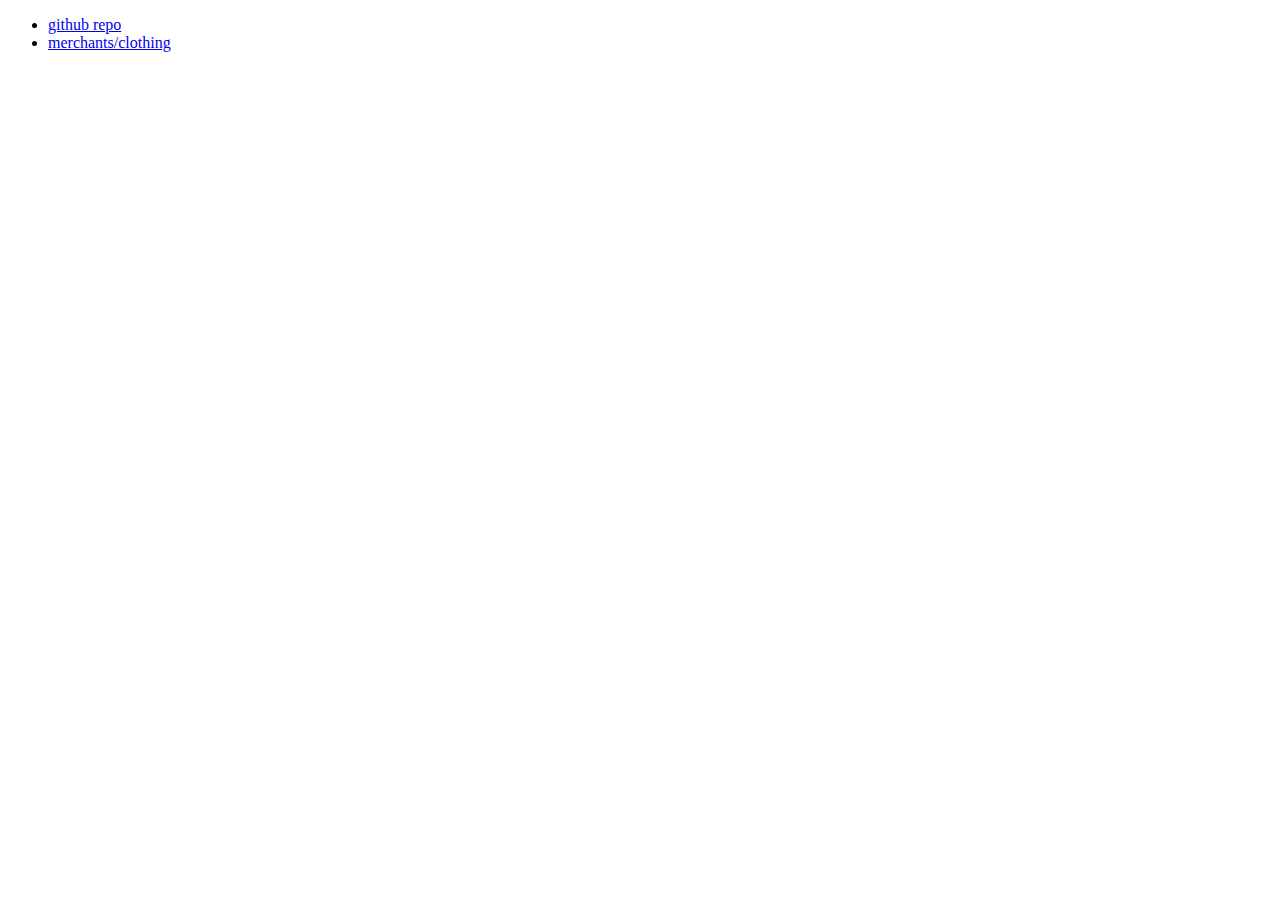
<file: index.html>
<!DOCTYPE html>
<html>
    <head>
        <title>webpayments-demo</title>
        <meta name="viewport" content="width=device-width, initial-scale=1" />
    </head>
    <body>
        <ul>
            <li><a href="https://github.com/tommythorsen/webpayments-demo">github repo</a></li>
            <li><a href="merchants/clothing">merchants/clothing</a></li>
        </ul>
    </body>
</html>
</file>
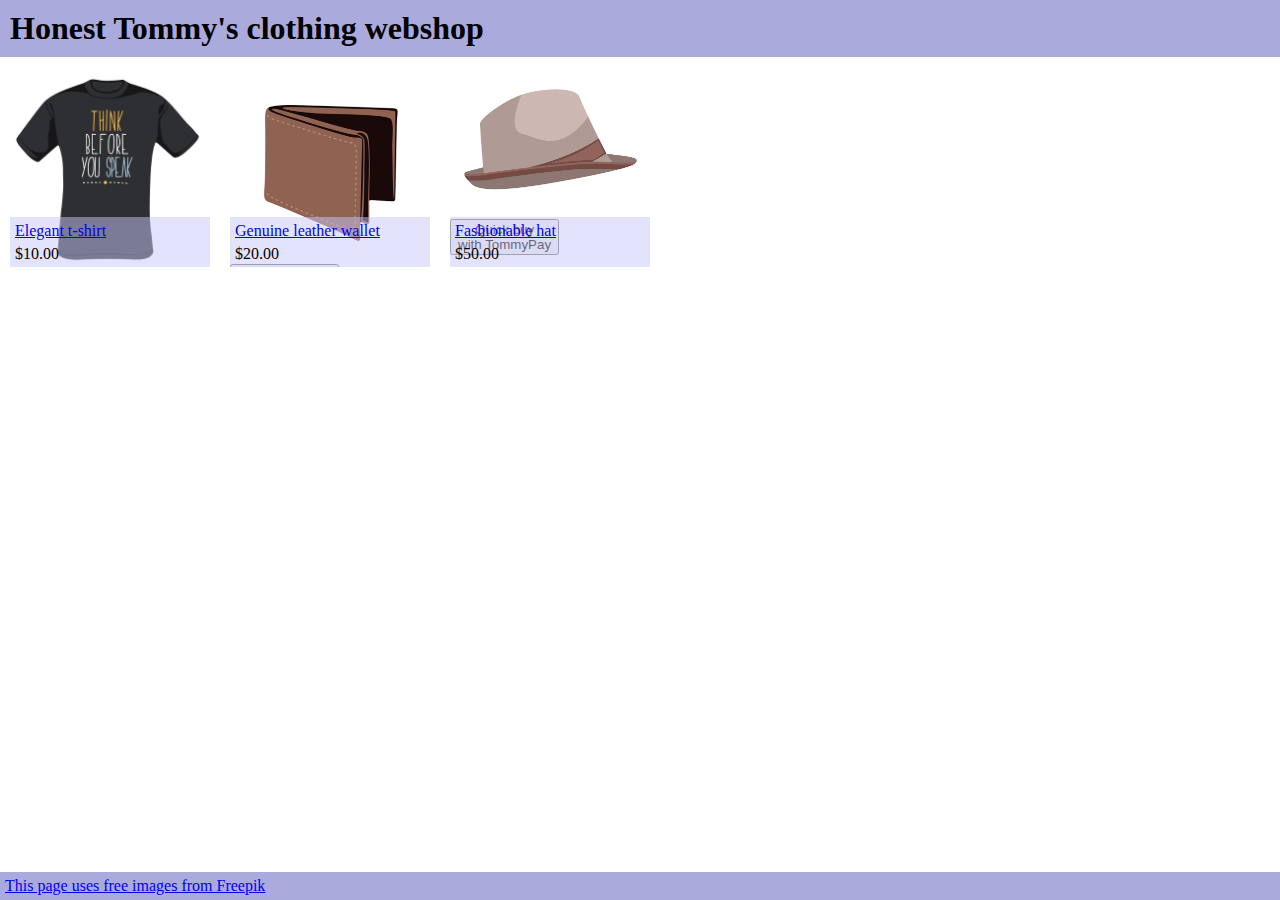
<file: merchants/clothing/index.html>
<!DOCTYPE html>
<html>
    <head>
        <title>Honest Tommy's clothing webshop</title>

        <meta name="viewport" content="width=device-width, initial-scale=1" />
        <link rel="stylesheet" href="style.css"/>
        <script src="https://tommythorsen.github.io/webpayments-polyfill/webpayments-polyfill.js"></script>
        <script src="inventory.js"></script>
        <script src="payment.js"></script>
    </head>

    <body>
        <header>
            <h1>Honest Tommy's clothing webshop</h1>
        </header>
        <div id="items"></div>
        <footer>
            <a href="http://www.freepik.com/free-photos-vectors/design">
                This page uses free images from Freepik
            </a>
        </footer>
        <script>
            var div = document.getElementById("items");
            for (var key in items) {
                var item = items[key];
                div.innerHTML += '<item>' +
                    '<img class="itemimage" src="' + item.picture + '"/>' +
                    '<button class="buybutton" onclick="buyWithTommyPay(\'' + key + '\')">Quick buy<br>with TommyPay</button>' +
                    '<div class="descriptioncontainer">' +
                    '<p><a href="item.html?key=' + key + '">' + item.name + '</a><p>' +
                    '<p>$' + item.price + '</p>' +
                    '</div>'
                    '</item>\n';
            }
        </script>
    </body>
</html>
</file>
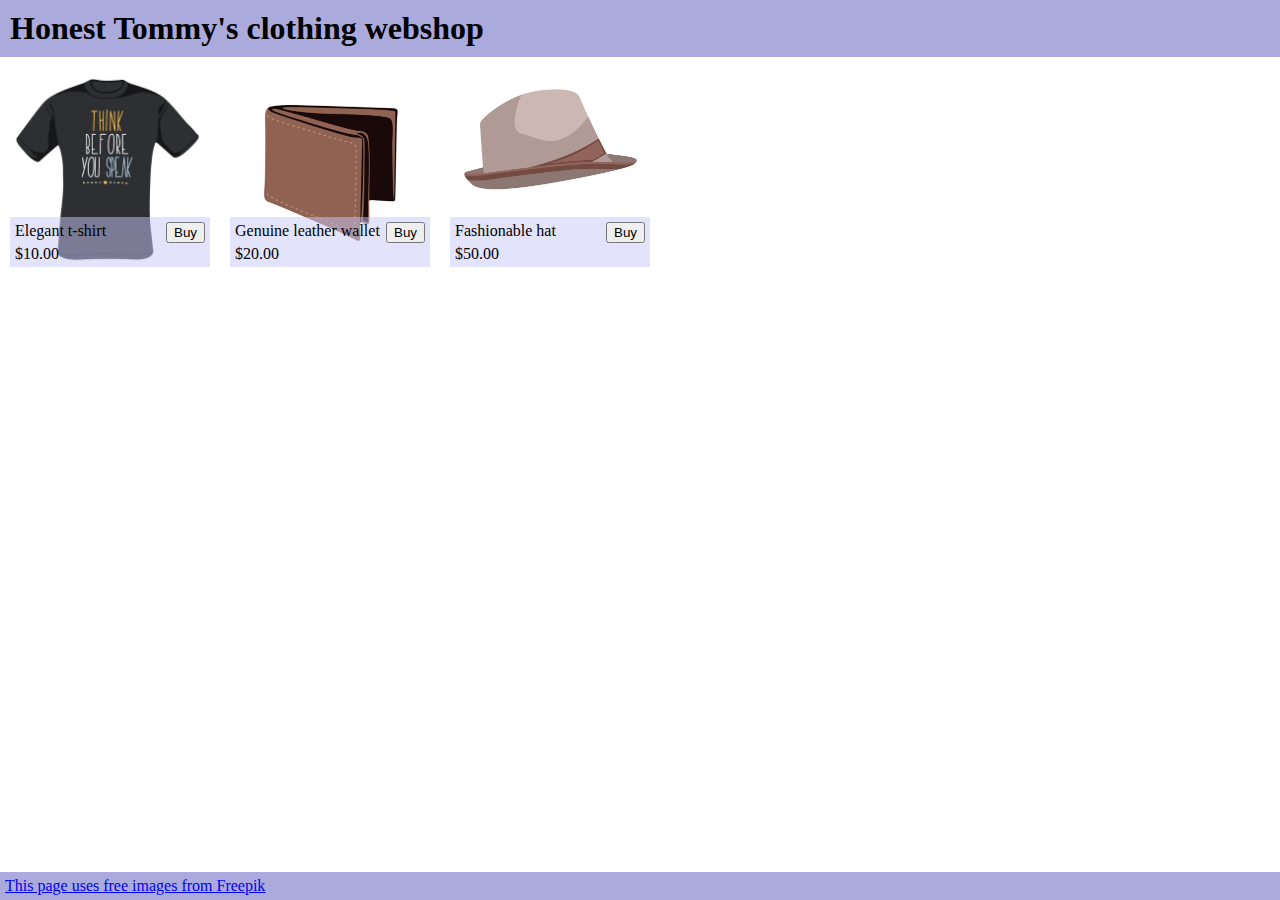
<file: merchants/eventbug/index.html>
<!DOCTYPE html>
<html>
    <head>
        <title>Honest Tommy's clothing webshop</title>

        <meta name="viewport" content="width=device-width, initial-scale=1" />
        <link rel="stylesheet" href="style.css"/>
        <script src="inventory.js"></script>
        <script>
function buy(key) {
    var item = items[key];
    var methodData = [
        {
            supportedMethods: ["basic-card", "tommypay", "mastercard", "visa"],
        }
    ]
    var details = {
        total: {
            label: "Total",
            amount: { currency: "USD", value: item.price }
        },
        displayItems: [
            {
                label: item.name,
                amount: { currency: "USD", value: item.price }
            }
        ],
        shippingOptions: [
            {
                id: "regular",
                label: "Regular snail-mail shipping",
                amount: { currency: "USD", value: "2.00" }
            },
            {
                id: "express",
                label: "Express shipping",
                amount: { currency: "USD", value: "5.00" }
            }
        ]
    }
    var options = {
        requestPayerName: true,
        requestPayerEmail: true,
        requestPayerPhone: true,
        requestShipping: true
    }

    try {
        var request = new PaymentRequest(methodData, details, options);
        request.show()
        .then(function(paymentResponse) {
            console.log("payment response:");
            console.log("  method name: " + paymentResponse.methodName);
            console.log("  details: " + JSON.stringify(paymentResponse.details));
            console.log("  payer name: " + paymentResponse.payerName);
            console.log("  payer email: " + paymentResponse.payerEmail);
            console.log("  payer phone: " + paymentResponse.payerPhone);
            if (paymentResponse) {
                location.href = "receipt.html?id=" + key;
            }
        })
        .catch(function(error) {
            window.alert(error);
        });
    } catch(error) {
        window.alert(error);
    }
}
        </script>
    </head>

    <body>
        <header>
            <h1>Honest Tommy's clothing webshop</h1>
        </header>
        <div id="items"></div>
        <footer>
            <a href="http://www.freepik.com/free-photos-vectors/design">
                This page uses free images from Freepik
            </a>
        </footer>
        <script>
            var div = document.getElementById("items");
            for (var key in items) {
                var item = items[key];
                div.innerHTML += '<item>' +
                    '<img src="' + item.picture + '"/>' +
                    '<div>' +
                    '<p>' + item.name + '</p>' +
                    '<p>$' + item.price + '</p>' +
                    '<button onclick="buy(\'' + key + '\')">Buy</button>' +
                    '<div>'
                    '</item>\n';
            }
        </script>
    </body>
</html>
</file>
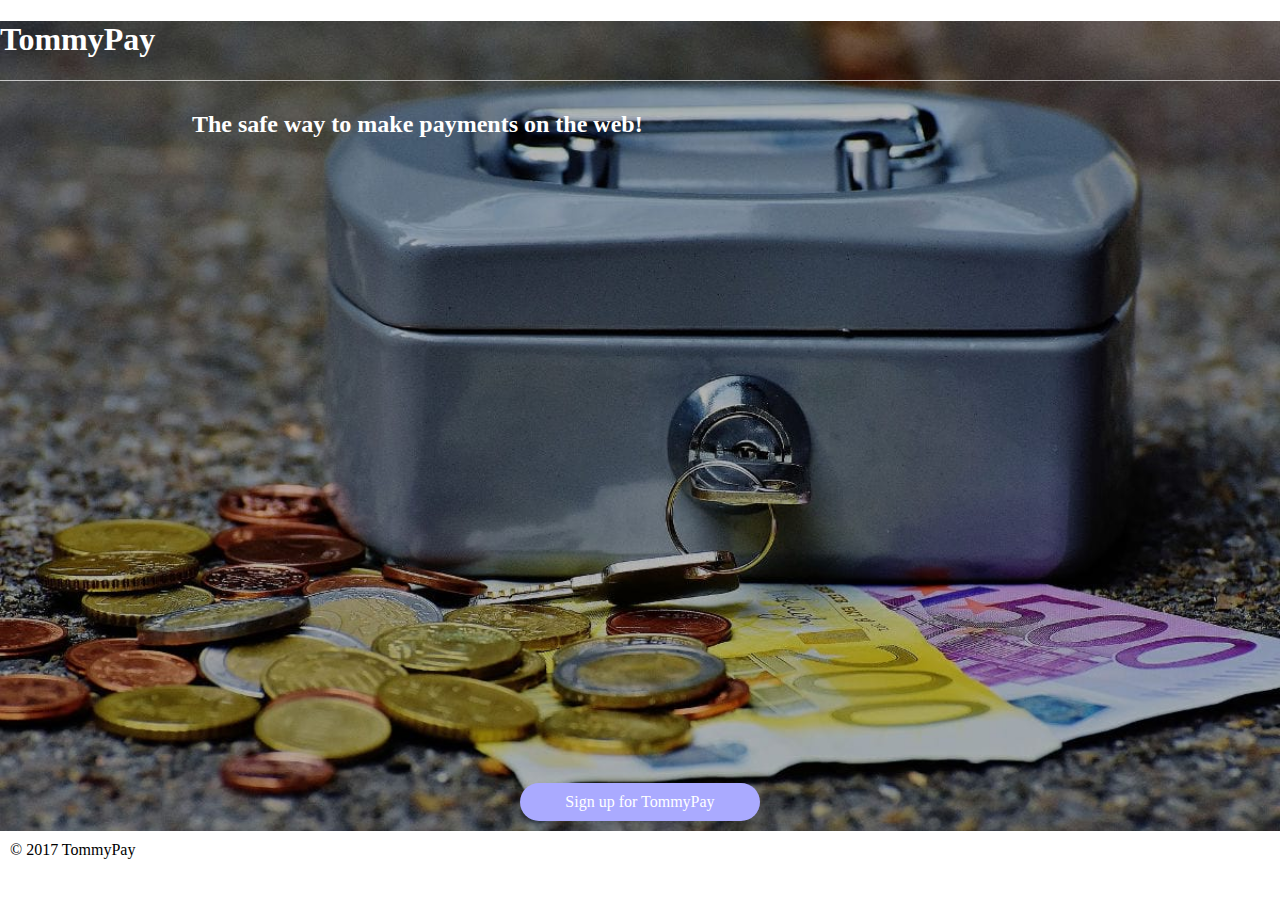
<file: payment-apps/tommypay/index.html>
<!DOCTYPE html>
<html>
    <head>
        <title>TommyPay</title>
        <meta name="viewport" content="width=device-width, initial-scale=1" />
        <link rel="stylesheet" href="files/style.css"/>
    </head>
    <body>
        <div class="content" style="background-image: url(files/cashbox.jpg)">
            <h1>TommyPay</h1>
            <div class="separator"></div>
            <h2 class="message">The safe way to make payments on the web!</h2>
            <a class="button" href="signup/index.html">Sign up for TommyPay</a>
        </div>

        <div class="footer">
            <p>&copy; 2017 TommyPay</p>
        </div>
    </body>
</html>
</file>
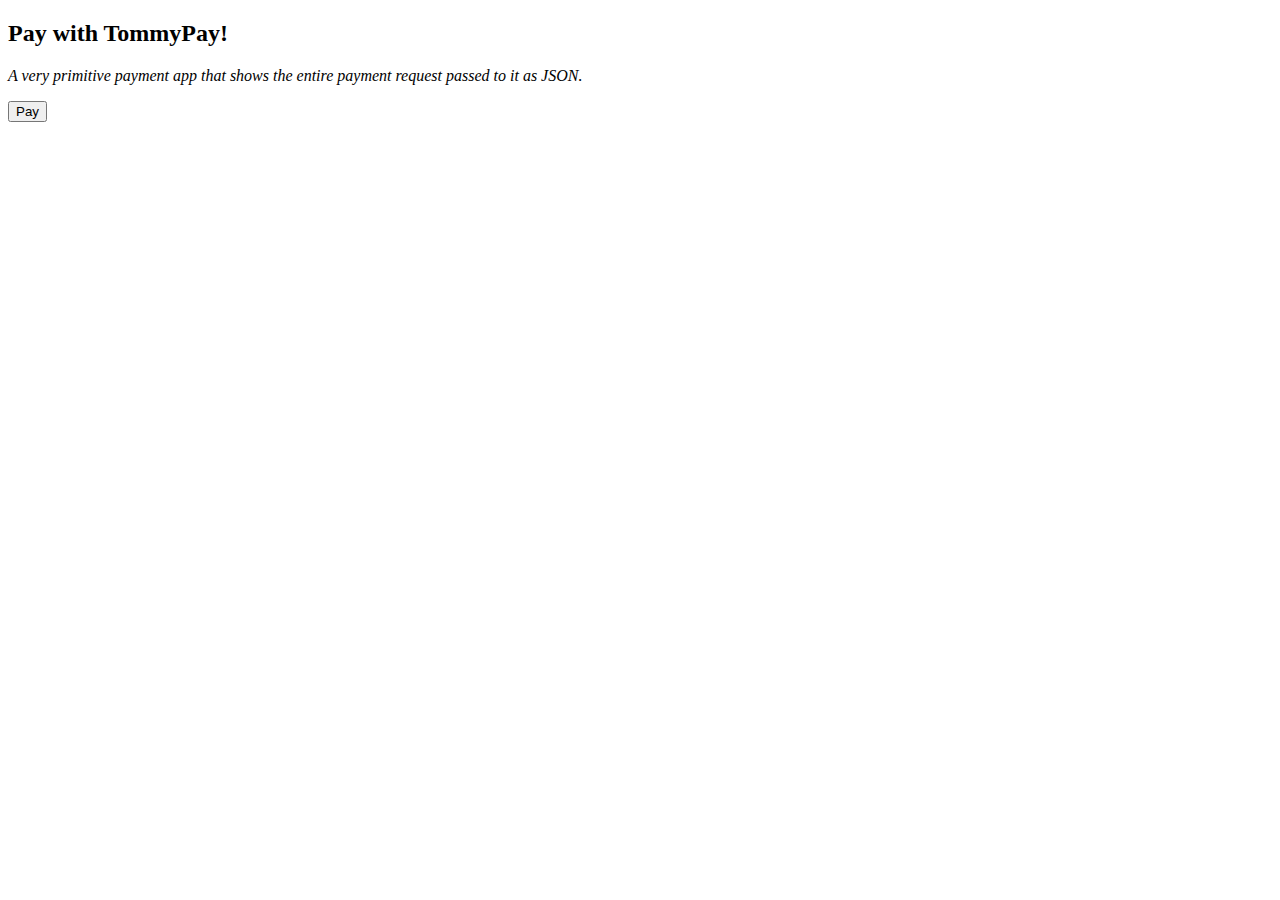
<file: payment-apps/tommypay/pay/index.html>
<!DOCTYPE html>
<html>
    <head>
        <title>Pay with TommyPay</title>
        <meta name="viewport" content="width=device-width, initial-scale=1" />
    </head>
    <body>
        <h2>Pay with TommyPay!</h2>
        <p><i>A very primitive payment app that shows the entire payment request passed
            to it as JSON.</i></p>

        <pre id="paymentView"></pre>

        <button id="paymentButton">Pay</button>

        <script>
            var paymentView = document.getElementById("paymentView");
            var paymentButton = document.getElementById("paymentButton");

            navigator.serviceWorker.addEventListener('message', function(event) {
                console.log("Page got message from SW");
                paymentView.textContent = JSON.stringify(event.data, null, '  ');
                paymentButton.onclick = function() {
                    console.log("Page passing response back to SW");
                    event.source.postMessage({
                        methodName: "https://tommypay.no/pay",
                        details: {
                            test: "test"
                        }
                    });
                    window.close();
                }
            });
        </script>
    </body>
</html>
</file>
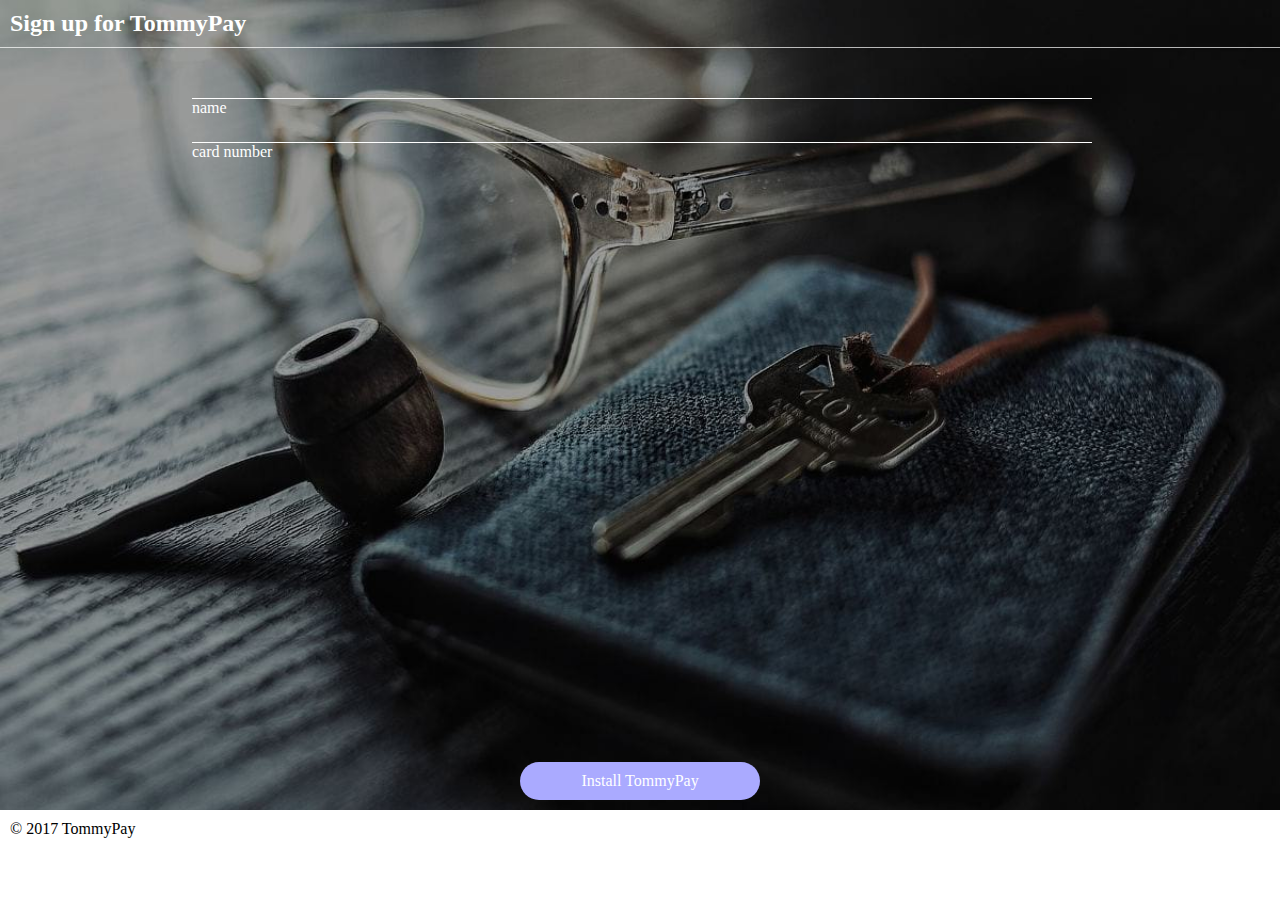
<file: payment-apps/tommypay/signup/index.html>
<!DOCTYPE html>
<html>
    <head>
        <title>Sign up for TommyPay</title>
        <meta name="viewport" content="width=device-width, initial-scale=1" />
        <link rel="stylesheet" href="../files/style.css"/>
    </head>
    <body>
        <div class="content" style="background-image: url(../files/wood.jpg)">
            <h2 class="title">Sign up for TommyPay</h2>
            <div class="separator"></div>

            <div class="message">
                <input class="textinput" style="text-transform: capitalize" type="text" id="name" />
                <p>name</p>

                <input class="textinput" type="number" id="number" />
                <p>card number</p>
            </div>

            <a class="button" href="#" onclick="install(); return false;">Install TommyPay</a>
        </div>

        <div class="footer">
            <p>&copy; 2017 TommyPay</p>
        </div>

        <script>
            var nameField = document.getElementById("name");
            var numberField = document.getElementById("number");

            function getQueryParam(name) {
                name = name.replace(/[\[\]]/g, "\\$&");
                var regex = new RegExp("[?&]" + name + "(=([^&#]*)|&|#|$)");
                results = regex.exec(window.location.search);
                if (!results) return null;
                if (!results[2]) return '';
                return decodeURIComponent(results[2].replace(/\+/g, " "));
            }

            function install() {
                var optionName = "Card ending in " + numberField.value.substr(-4);
                console.log("install \"" + optionName + "\"");
                navigator.serviceWorker.register("../pay/app.js")
                .then(function(registration) {
                    return Promise.all([
                        registration.paymentManager.instruments.set(
                            numberField.value.substr(-4),
                            {
                                name: optionName,
                                enabledMethods: [ "https://tommypay.no/pay" ]
                            }),
                        ]);
                }).then(function() {
                    var redirectUrl = getQueryParam("redirect_url");
                    window.location.href = redirectUrl ? redirectUrl : "confirmation.html";
                }).catch(function(error) {
                    alert("error: " + error);
                });
            }
        </script>
    </body>
</html>
</file>
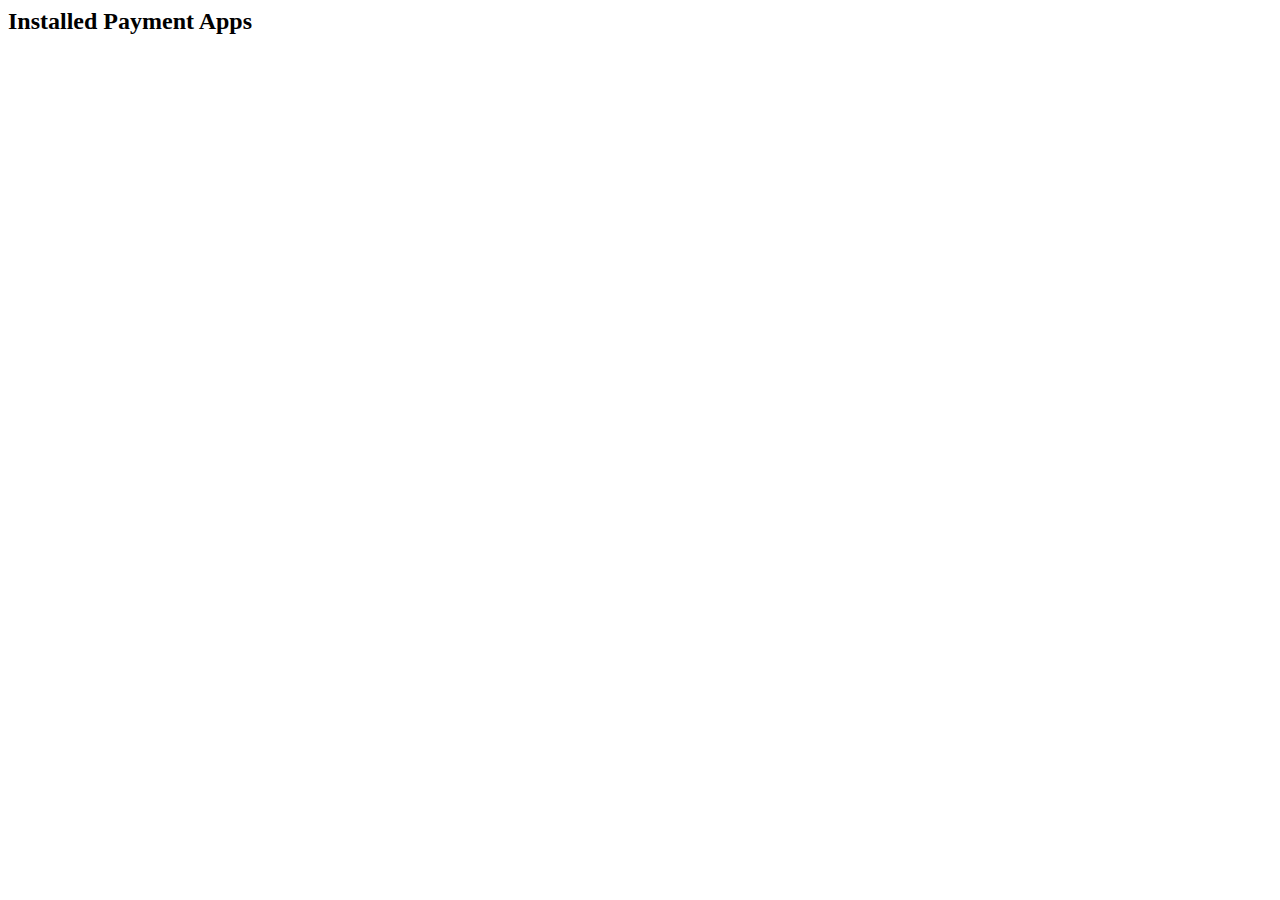
<file: mediator-extension/popup.html>
<html>
    <head>
        <title>Installed Payment Apps</title>
    </head>
    <body style="width: 300px">
        <h2>Installed Payment Apps</h2>
        <p id="empty" style="display: none"><i>No payment apps installed</i></p>
        <div id="apps"></div>
        <div style="float: left; clear: left; height: 10px"></div>
        <script src="popup.js"></script>
    </body>
</html>
</file>
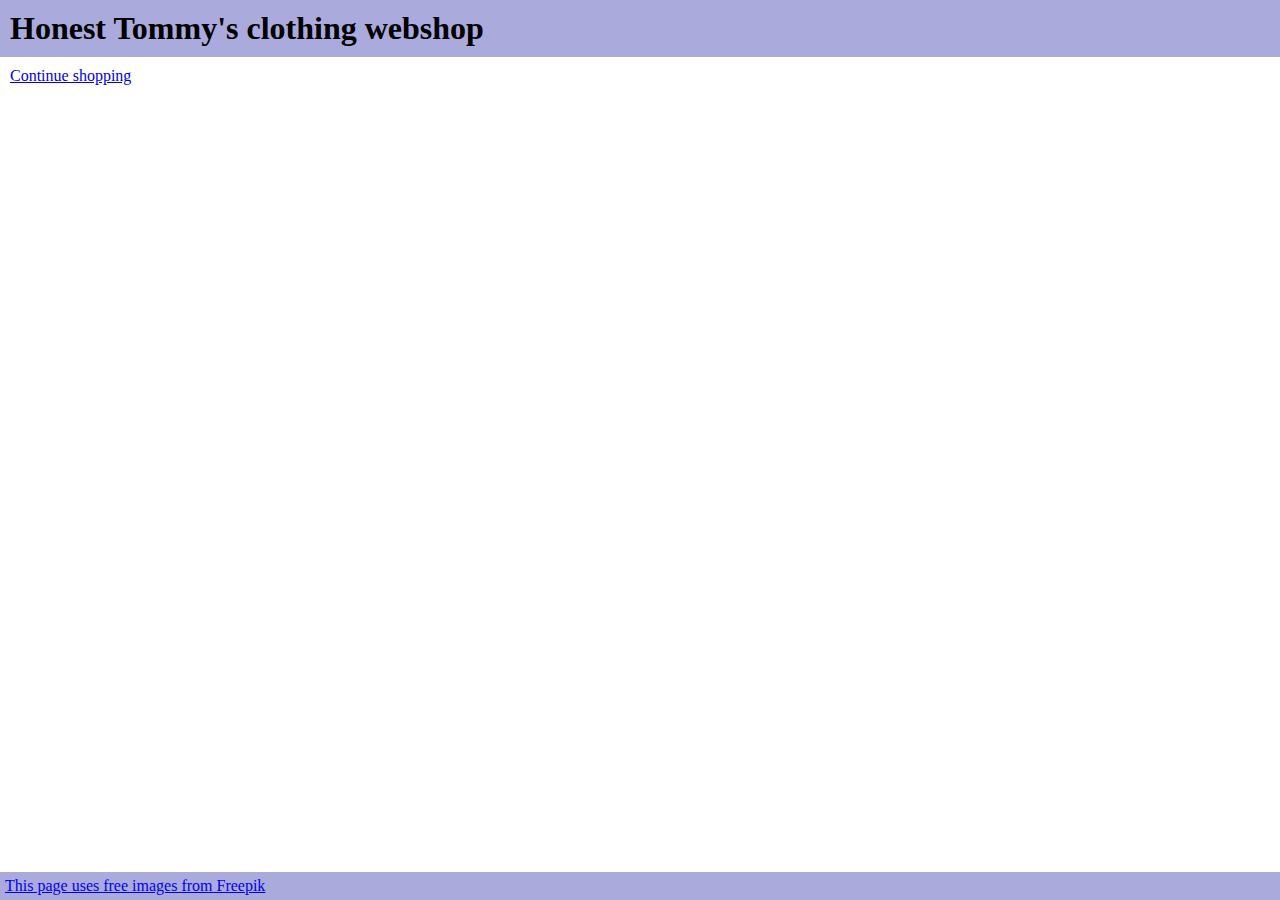
<file: merchants/clothing/item.html>
<!DOCTYPE html>
<html>
    <head>
        <title>Honest Tommy's clothing webshop</title>

        <meta name="viewport" content="width=device-width, initial-scale=1" />
        <link rel="stylesheet" href="style.css"/>
        <script src="https://tommythorsen.github.io/webpayments-polyfill/webpayments-polyfill.js"></script>
        <script src="inventory.js"></script>
        <script src="payment.js"></script>
    </head>
    <body>
        <header>
            <h1>Honest Tommy's clothing webshop</h1>
        </header>
        <div id="item"></div>
        <footer>
            <a href="http://www.freepik.com/free-photos-vectors/design">
                This page uses free images from Freepik
            </a>
        </footer>
        <p style="clear: left; margin: 10px">
            <a href="index.html">Continue shopping</a>
        </p>
        <script>
            var key = getQueryParam("key");
            console.log("KEY: " + key);
            var div = document.getElementById("item");
            var item = items[key];
            div.innerHTML +=
                '<img class="itemimage" src="' + item.picture + '"/>' +
                '<div style="margin: 10px">' +
                '<p>' + item.name + '</p>' +
                '<p>$' + item.price + '</p>' +
                '<button style="padding: 5px; margin: 5px" onclick="buyWithTommyPay(\'' + key + '\')">' +
                'Buy with TommyPay</button><br>' +
                '<button style="padding: 5px; margin: 5px" onclick="buyWithBobPay(\'' + key + '\')">' +
                'By with BobPay</button><br>' +
                '<button style="padding: 5px; margin: 5px" onclick="buyWithCreditCard(\'' + key + '\')">' +
                'Buy with credit card</button>' +
                '<button style="padding: 5px; margin: 5px" onclick="buyWithAny(\'' + key + '\')">' +
                'Buy with any method</button>' +
                '</div>';
        </script>
    </body>
</html>
</file>
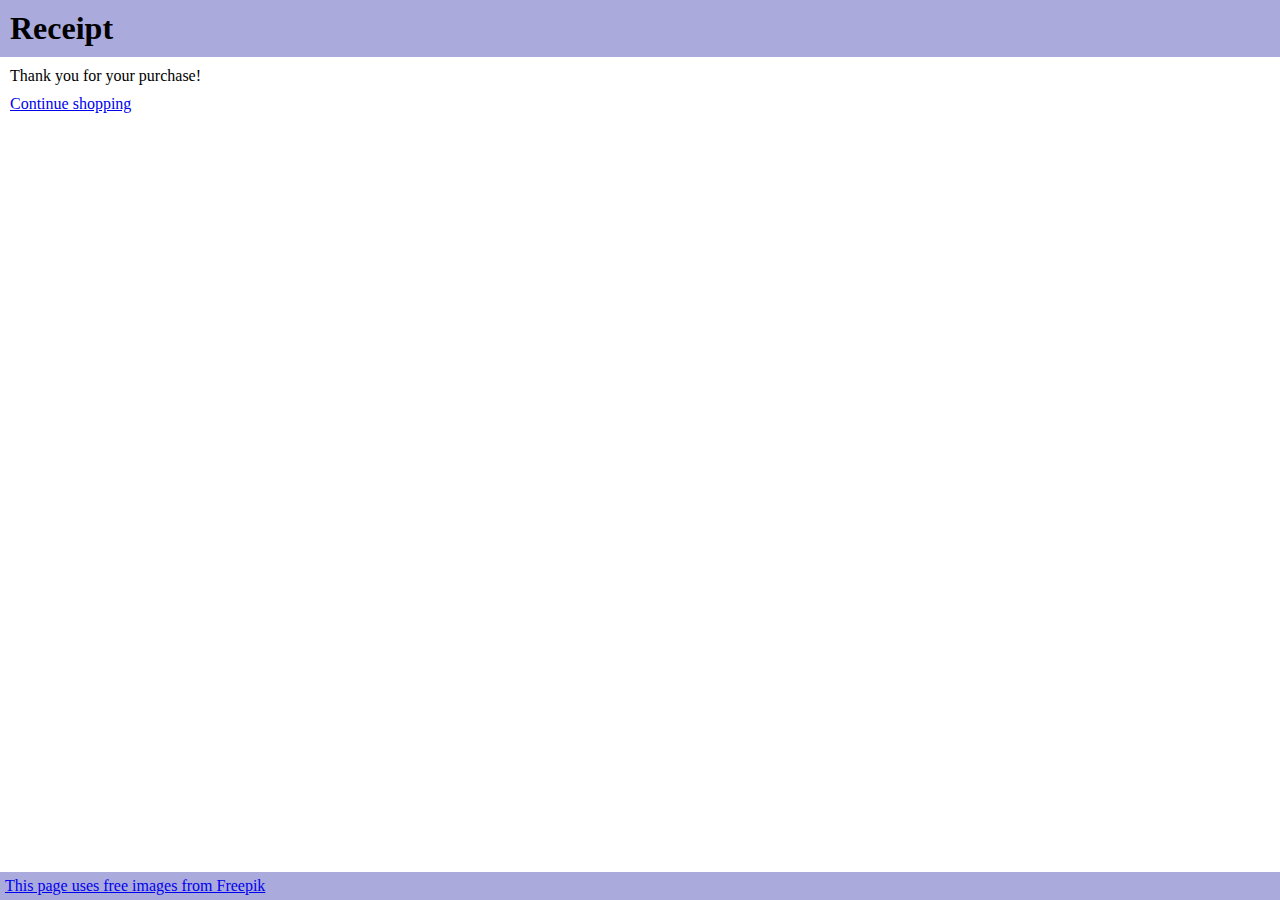
<file: merchants/clothing/receipt.html>
<!DOCTYPE html>
<html>
    <head>
        <title>Receipt</title>

        <meta name="viewport" content="width=device-width, initial-scale=1" />
        <link rel="stylesheet" href="style.css"/>
        <script src="inventory.js"></script>
        <script src="payment.js"></script>
    </head>
    <body>
        <header>
            <h1>Receipt</h1>
        </header>
        <p style="margin: 10px">Thank you for your purchase!</p>
        <div id="item"></div>
        <footer>
            <a href="http://www.freepik.com/free-photos-vectors/design">
                This page uses free images from Freepik
            </a>
        </footer>
        <p style="clear: left; margin: 10px">
            <a href="index.html">Continue shopping</a>
        </p>
        <script>
            var key = getQueryParam("key");
            console.log("KEY: " + key);
            var div = document.getElementById("item");
            var item = items[key];
            div.innerHTML += '<item>' +
                '<img src="' + item.picture + '"/>' +
                '<div>' +
                '<p>' + item.name + '</p>' +
                '<p>$' + item.price + '</p>' +
                '<div>'
                '</item>\n';
        </script>
    </body>
</html>
</file>
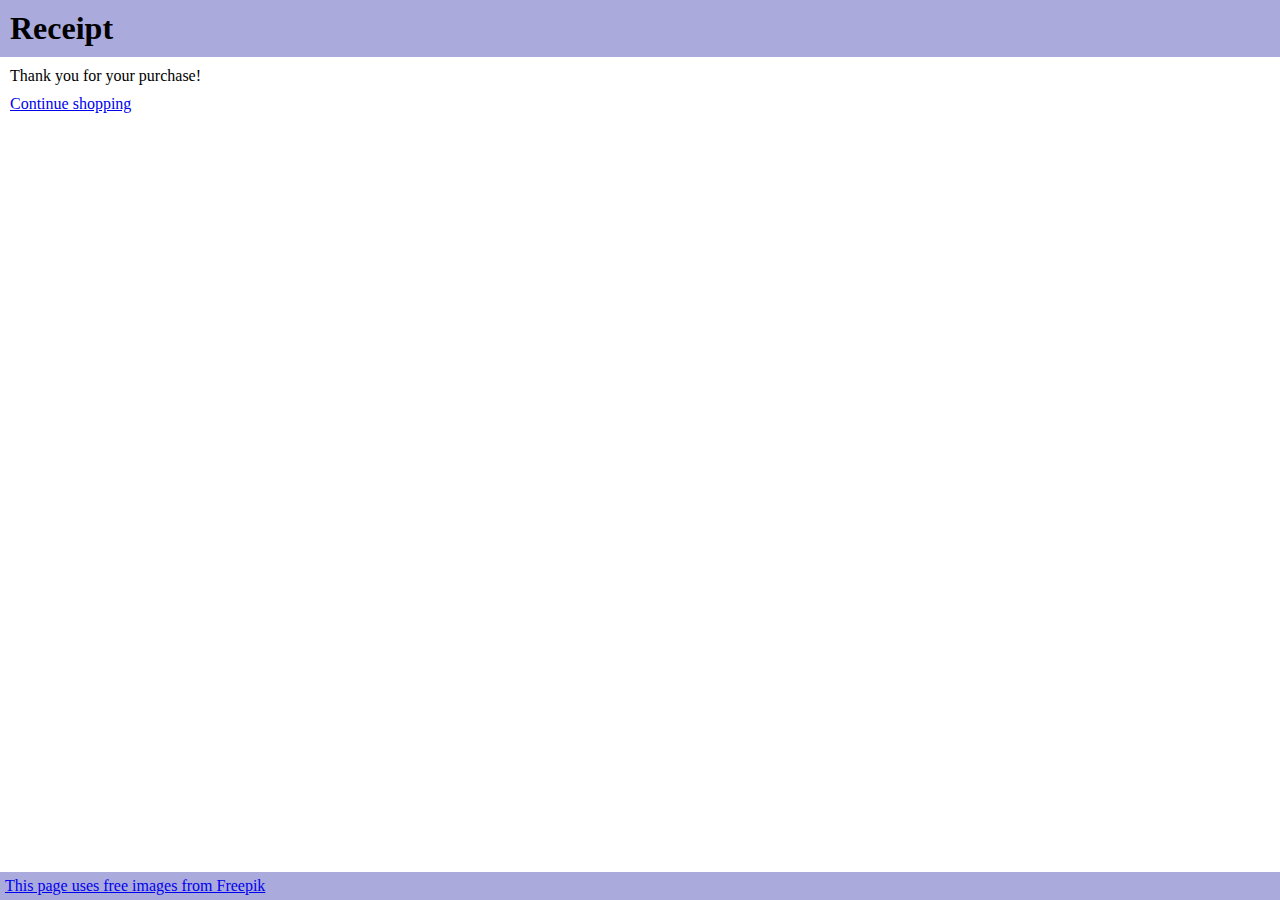
<file: merchants/eventbug/receipt.html>
<!DOCTYPE html>
<html>
    <head>
        <title>Receipt</title>

        <meta name="viewport" content="width=device-width, initial-scale=1" />
        <link rel="stylesheet" href="style.css"/>
        <script src="inventory.js"></script>
    </head>
    <body>
        <header>
            <h1>Receipt</h1>
        </header>
        <p style="margin: 10px">Thank you for your purchase!</p>
        <div id="item"></div>
        <footer>
            <a href="http://www.freepik.com/free-photos-vectors/design">
                This page uses free images from Freepik
            </a>
        </footer>
        <p style="clear: left; margin: 10px">
            <a href="index.html">Continue shopping</a>
        </p>
        <script>
            var key = location.search.substring(4);
            console.log("KEY: " + key);
            var div = document.getElementById("item");
            var item = items[key];
            div.innerHTML += '<item>' +
                '<img src="' + item.picture + '"/>' +
                '<div>' +
                '<p>' + item.name + '</p>' +
                '<p>$' + item.price + '</p>' +
                '<div>'
                '</item>\n';
        </script>
    </body>
</html>
</file>
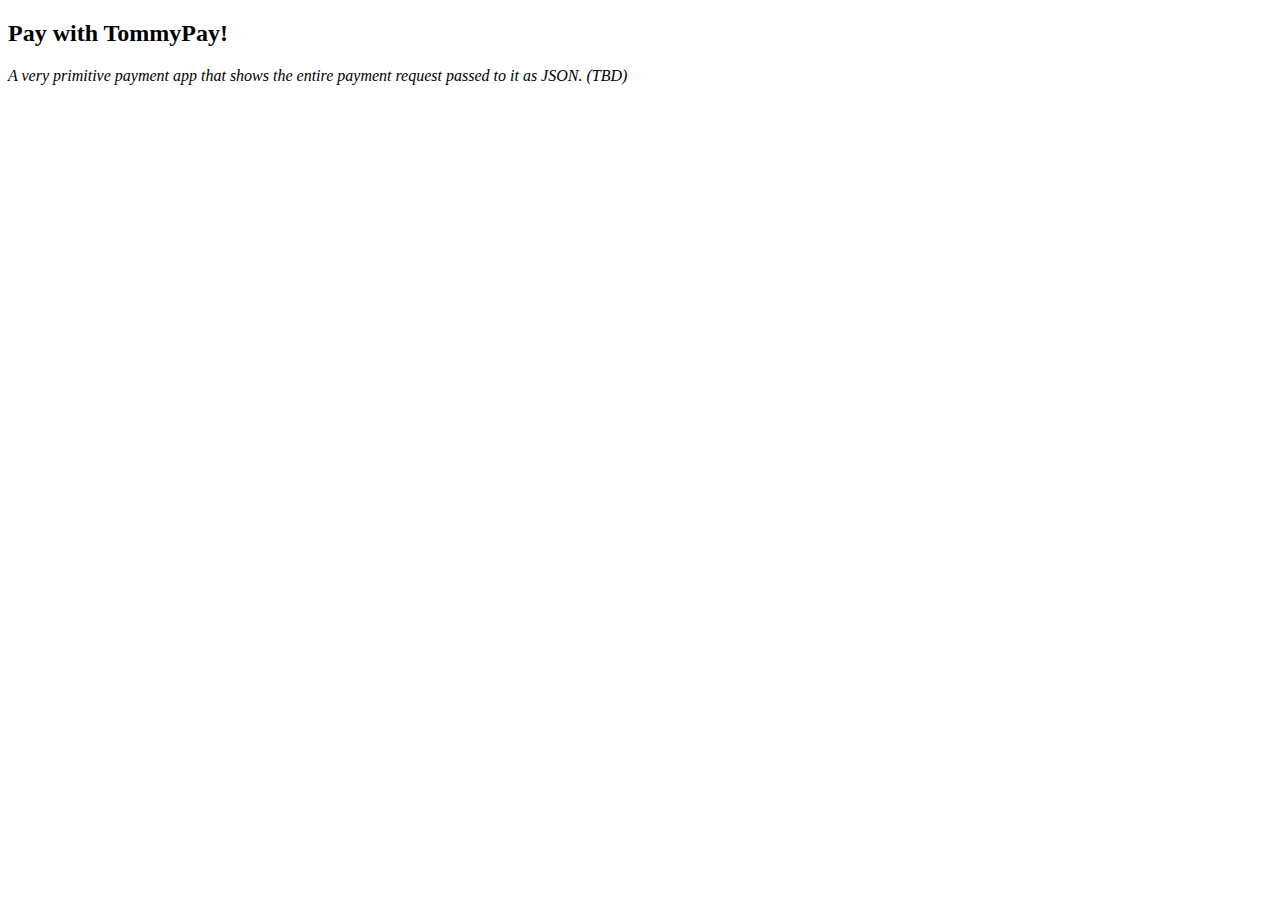
<file: payment-apps/tommypay/app.html>
<!DOCTYPE html>
<html>
    <head>
        <title>Install TommyPay</title>
        <meta name="viewport" content="width=device-width, initial-scale=1" />
    </head>
    <body>
        <h2>Pay with TommyPay!</h2>
        <p><i>A very primitive payment app that shows the entire payment request passed
            to it as JSON. (TBD)</i></p>
    </body>
</html>
</file>
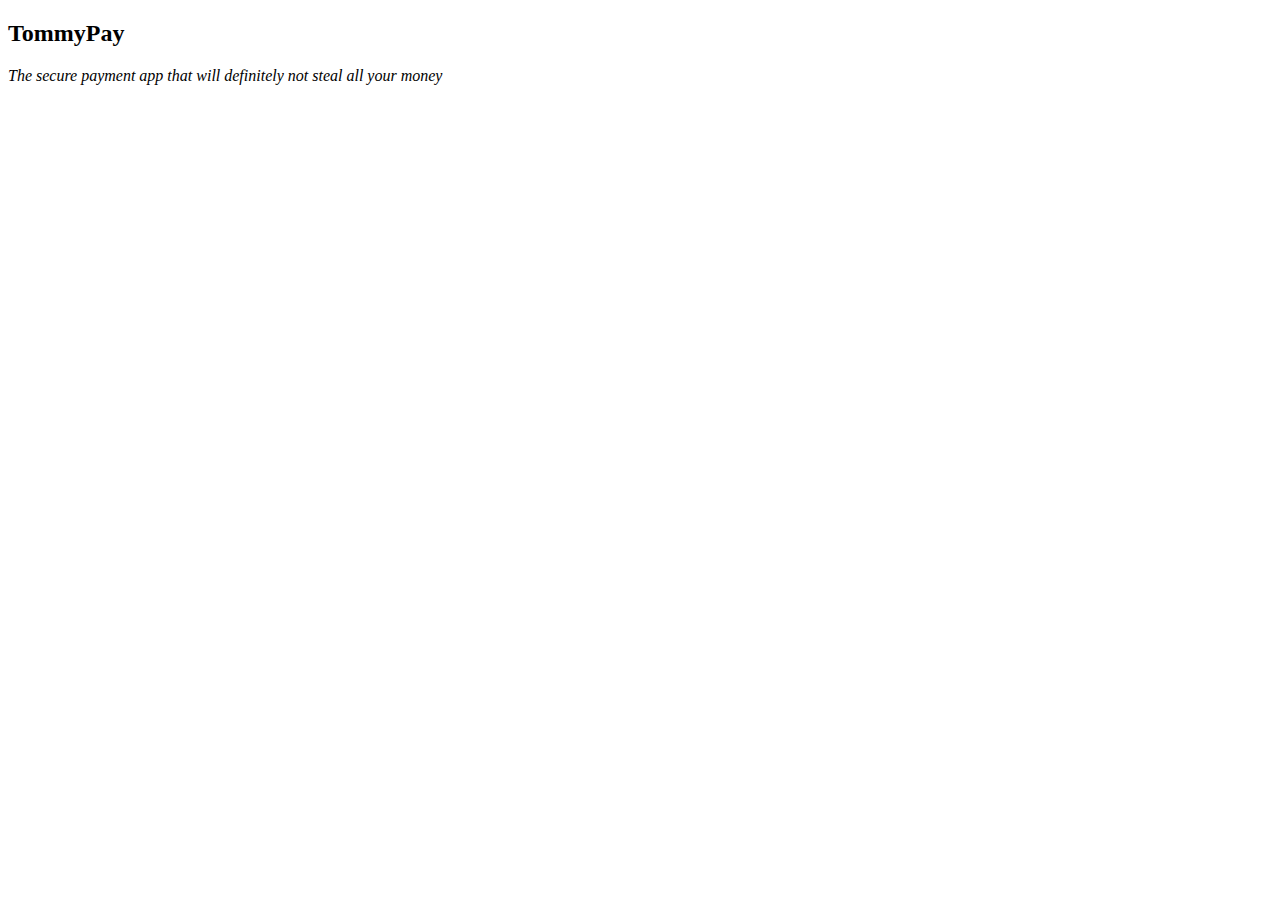
<file: payment-apps/tommypay/tommypay.html>
<!DOCTYPE html>
<html>
    <head>
        <title>TommyPay</title>
    </head>
    <body>
        <h2>TommyPay</h2>
        <p><i>The secure payment app that will definitely not steal all your money</i></p>

        <pre id="paymentView"></pre>

        <button style="display:none" id="pay" onclick="pay()">Pay</button>
        <button style="display:none" id="cancel" onclick="cancel()">Cancel</button>
        <button style="display:none" id="install" onclick="install()">Install Payment App</button>

        <script>
            var payButton = document.getElementById("pay");
            var cancelButton = document.getElementById("cancel");
            var installButton = document.getElementById("install");
            var paymentView = document.getElementById("paymentView");

            var interval = setInterval(function() {
                if (navigator.payments) {
                    clearInterval(interval);
                    onLoaded();
                }
            }, 100);

            function onLoaded() {
                console.log("loaded!!");
                navigator.payments.getRequest()
                .then(function(paymentRequest) {
                    if (paymentRequest) {
                        paymentView.textContent = "Confirm Payment\n\n" +
                            JSON.stringify(paymentRequest, null, 2);
                        payButton.style.display = "inline";
                        cancelButton.style.display = "inline";
                    } else {
                        installButton.style.display = "inline";
                    }
                })
                .catch(function(error) {
                    console.log("ERROR: " + error);
                    installButton.style.display = "inline";
                });
            }

            function pay() {
                console.log("pay!!");
                navigator.payments.submitPaymentResponse({
                    methodName: "tommypay",
                    details: {}
                });
            }

            function cancel() {
                console.log("cancel!!");
                navigator.payments.submitPaymentResponse(null);
            }

            function install() {
                console.log("install!!");
                // A hacky way of getting an absolute url
                var a = document.createElement("a");
                a.href = "tommypay.html";
                navigator.payments.registerPaymentApp({
                    name: "TommyPay",
                    start_url: a.href,
                    enabled_methods: ["tommypay"]
                });
            }
        </script>
    </body>
</html>
</file>
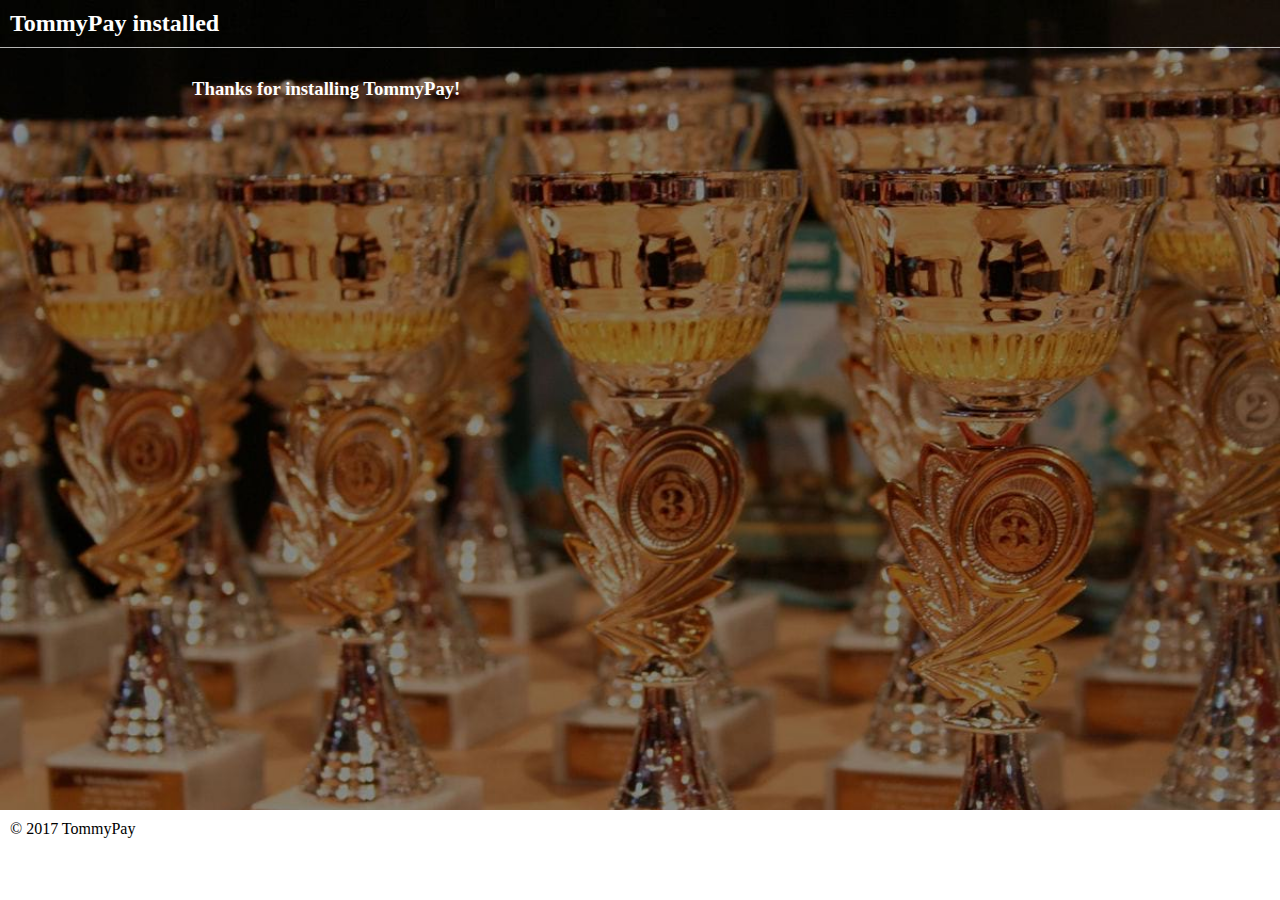
<file: payment-apps/tommypay/signup/confirmation.html>
<!DOCTYPE html>
<html>
    <head>
        <title>TommyPay installed</title>
        <meta name="viewport" content="width=device-width, initial-scale=1" />
        <link rel="stylesheet" href="../files/style.css"/>
    </head>
    <body>
        <div class="content" style="background-image: url(../files/cup.jpg)">
            <h2 class="title">TommyPay installed</h2>
            <div class="separator"></div>
            <h3 class="message">Thanks for installing TommyPay!</h3>
        </div>

        <div class="footer">
            <p>&copy; 2017 TommyPay</p>
        </div>
    </body>
</html>
</file>
<file: merchants/clothing/style.css>
body {
    margin: 0px;
}

item {
    width: 200px;
    height: 200px;
    margin: 10px 10px 40px 10px;
    float: left;
    display: block;
    overflow: hidden;
    position: relative;
}

item > img {
    max-width: 200px;
    max-height: 200px;
}

item > div {
    width: 200px;
    height: 50px;
    background-color: rgba(200, 200, 250, 0.5);
    position: absolute;
    bottom: 0px;
}

item > div > p {
    margin: 5px;
}

item > div > button {
    position: absolute;
    top: 0px;
    right: 0px;
    margin: 5px;
}

header {
    padding: 5px;
    background-color: #AAAADD;
}

header > h1 {
    margin: 5px;
}

footer {
    padding: 5px;
    background-color: #AAAADD;
    position: fixed;
    bottom: 0px;
    left: 0px;
    right: 0px;
}
</file>
<file: merchants/eventbug/style.css>
body {
    margin: 0px;
}

item {
    width: 200px;
    height: 200px;
    margin: 10px 10px 40px 10px;
    float: left;
    display: block;
    overflow: hidden;
    position: relative;
}

item > img {
    max-width: 200px;
    max-height: 200px;
}

item > div {
    width: 200px;
    height: 50px;
    background-color: rgba(200, 200, 250, 0.5);
    position: absolute;
    bottom: 0px;
}

item > div > p {
    margin: 5px;
}

item > div > button {
    position: absolute;
    top: 0px;
    right: 0px;
    margin: 5px;
}

header {
    padding: 5px;
    background-color: #AAAADD;
}

header > h1 {
    margin: 5px;
}

footer {
    padding: 5px;
    background-color: #AAAADD;
    position: fixed;
    bottom: 0px;
    left: 0px;
    right: 0px;
}
</file>
<file: payment-apps/tommypay/files/style.css>
body {
    width: 100vw;
    margin: 0;
    padding: 0;
}

p {
    margin: 0;
}

.title {
    width: 100%;
    margin: 0;
    padding: 10px;
}

.content {
    color: white;
    position: relative;
    height: 66vw;
    max-height: 90vh;
    min-height: 250px;
    background-size: cover;
    background-repeat: no-repeat;
}

.separator {
    background: rgba(255, 255, 255, 0.7);
    height: 1px;
}

.message {
    display: block;
    width: 70vw;
    margin: auto;
    margin-top: 30px;
}

.textinput {
    display: block;
    width: 70vw;
    background: transparent;
    outline: none;
    border: none;
    border-bottom: solid #ffffff;
    border-width: 1px;
    color: white;
    font-size: 100%;
    margin-top: 5px;
}

.button {
    text-decoration: none;
    background: #aaaaff;
    border-radius: 25px;
    padding: 10px 20px;
    color: white;
    display: block;
    text-align: center;
    width: 200px;
    position: absolute;
    bottom: 10px;
    left: 0;
    right: 0;
    margin-left: auto;
    margin-right: auto;
}

.footer {
    margin: 10px;
}
</file>
